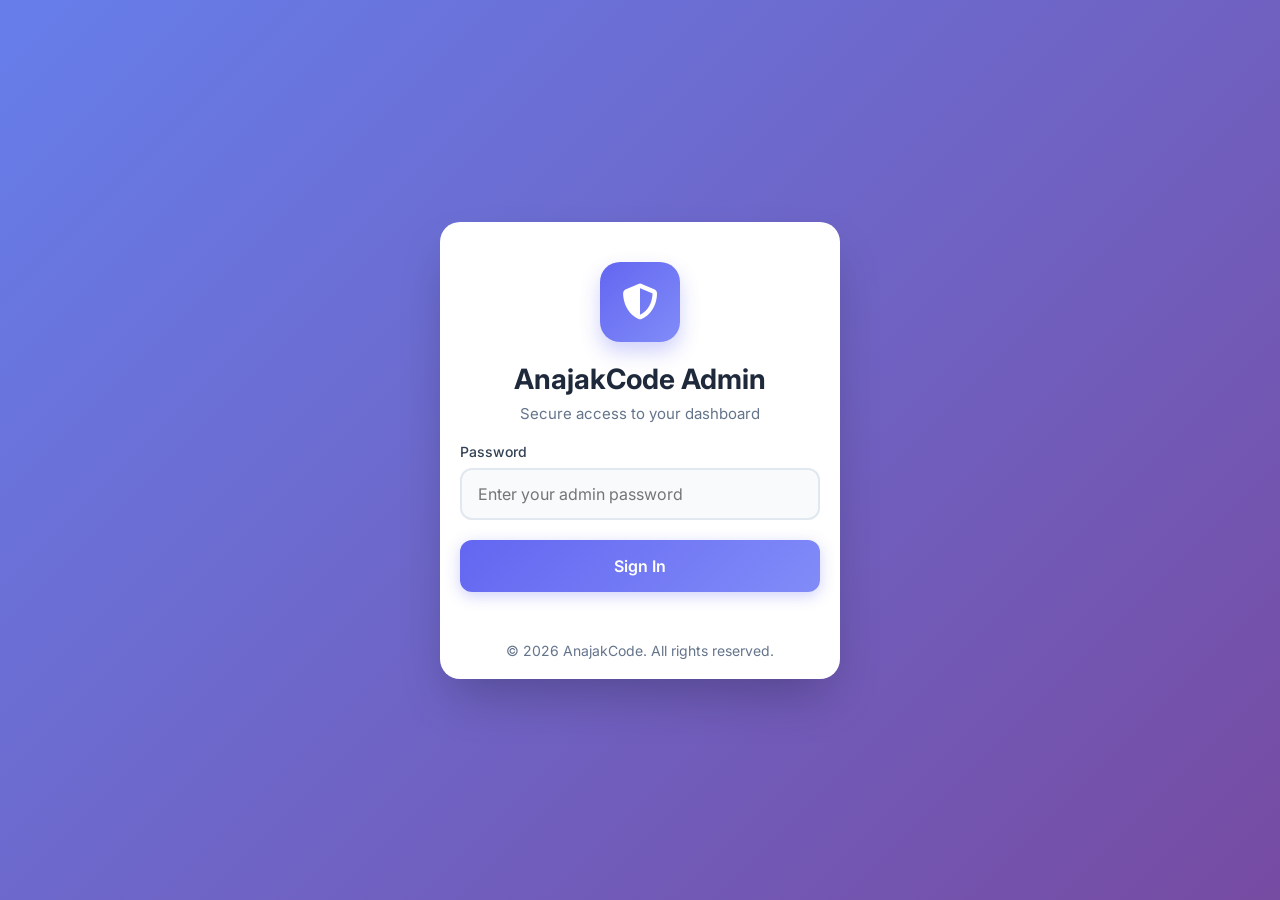
<file: admin$login/index.html>
<!DOCTYPE html>
<html lang="km">
<head>
    <meta charset="UTF-8">
    <meta name="viewport" content="width=device-width, initial-scale=1.0">
    <title>Admin Login | AnajakCode</title>
    <link href="https://fonts.googleapis.com/css2?family=Inter:wght@400;500;600;700&display=swap" rel="stylesheet">
    <link rel="stylesheet" href="https://cdnjs.cloudflare.com/ajax/libs/font-awesome/6.5.1/css/all.min.css">
    <style>
        * { margin: 0; padding: 0; box-sizing: border-box; font-family: 'Inter', sans-serif; }
        
        body {
            background: linear-gradient(135deg, #667eea 0%, #764ba2 100%);
            min-height: 100vh;
            display: flex;
            align-items: center;
            justify-content: center;
            padding: 20px;
        }

        .login-container {
            background: white;
            border-radius: 20px;
            box-shadow: 0 25px 50px -12px rgba(0, 0, 0, 0.25);
            width: 100%;
            max-width: 400px;
            overflow: hidden;
        }

        .login-header { text-align: center; padding: 40px 20px 20px; }
        .logo {
            width: 80px; height: 80px; background: linear-gradient(135deg, #6366f1, #818cf8);
            border-radius: 20px; display: flex; align-items: center; justify-content: center;
            margin: 0 auto 20px; font-size: 36px; color: white;
            box-shadow: 0 10px 20px rgba(99, 102, 241, 0.3);
        }
        h1 { font-size: 28px; font-weight: 700; color: #1e293b; margin-bottom: 8px; }
        .subtitle { color: #64748b; font-size: 15px; }

        .login-form { padding: 0 20px 30px; }
        .form-group { margin-bottom: 20px; }
        label { display: block; margin-bottom: 8px; font-weight: 500; color: #334155; font-size: 14px; }
        input {
            width: 100%; padding: 14px 16px; border: 2px solid #e2e8f0; border-radius: 12px;
            font-size: 16px; transition: all 0.3s ease; background: #f8fafc; color: #1e293b;
        }
        input:focus { outline: none; border-color: #6366f1; box-shadow: 0 0 0 3px rgba(99, 102, 241, 0.2); }
        
        button {
            width: 100%; padding: 16px; background: linear-gradient(135deg, #6366f1, #818cf8);
            color: white; border: none; border-radius: 12px; font-size: 16px; font-weight: 600;
            cursor: pointer; transition: all 0.3s ease; box-shadow: 0 4px 15px rgba(99, 102, 241, 0.3);
        }
        button:hover { transform: translateY(-2px); box-shadow: 0 6px 20px rgba(99, 102, 241, 0.4); }
        button:active { transform: translateY(0); }
        button:disabled { opacity: 0.7; cursor: not-allowed; transform: none; }

        .error { color: #ef4444; font-size: 14px; margin-top: 8px; text-align: center; display: none; }
        .footer { text-align: center; padding: 20px; color: #64748b; font-size: 14px; }

        @media (max-width: 480px) {
            .login-container { border-radius: 16px; }
            .logo { width: 70px; height: 70px; font-size: 32px; }
        }
    </style>
</head>
<body>
    <div class="login-container">
        <div class="login-header">
            <!-- បានជួសជុល Logo ឱ្យត្រឡប់មកស្អាតដូចដើម -->
            <div class="logo"><i class="fas fa-shield-alt"></i></div>
            <h1>AnajakCode Admin</h1>
            <p class="subtitle">Secure access to your dashboard</p>
        </div>

        <form id="loginForm" class="login-form">
            <div class="form-group">
                <label for="password">Password</label>
                <input type="password" id="password" placeholder="Enter your admin password" required>
            </div>
            <button type="submit">Sign In</button>
            <div id="error" class="error">Invalid password. Please try again.</div>
        </form>

        <div class="footer">
            <p>© 2026 AnajakCode. All rights reserved.</p>
        </div>
    </div>

    <script>
        document.getElementById('loginForm').addEventListener('submit', async (e) => {
            e.preventDefault();
            
            const password = document.getElementById('password').value;
            const errorDiv = document.getElementById('error');
            const btn = e.target.querySelector('button');
            
            // Show loading state
            btn.textContent = 'Signing in...';
            btn.disabled = true;
            errorDiv.style.display = 'none';
            
            try {
                const res = await fetch('https://payment.forestsmp.site/api/admin/login', {
                    method: 'POST',
                    headers: { 'Content-Type': 'application/json' },
                    body: JSON.stringify({ password })
                });
                
                const data = await res.json();
                
                if (res.ok && data.success) {
                    // ✅ បានកែ: រក្សាទុក Token ហើយ Redirect ទៅ index.html
                    localStorage.setItem('admin_token', data.token);
                    window.location.href = '../'; 
                } else {
                    errorDiv.innerText = data.error || 'Invalid password';
                    errorDiv.style.display = 'block';
                    btn.textContent = 'Sign In';
                    btn.disabled = false;
                }
            } catch (err) {
                console.error('Login error:', err);
                errorDiv.innerText = 'Connection failed. Check internet.';
                errorDiv.style.display = 'block';
                btn.textContent = 'Sign In';
                btn.disabled = false;
            }
        });
    </script>
</body>
</html>
</file>
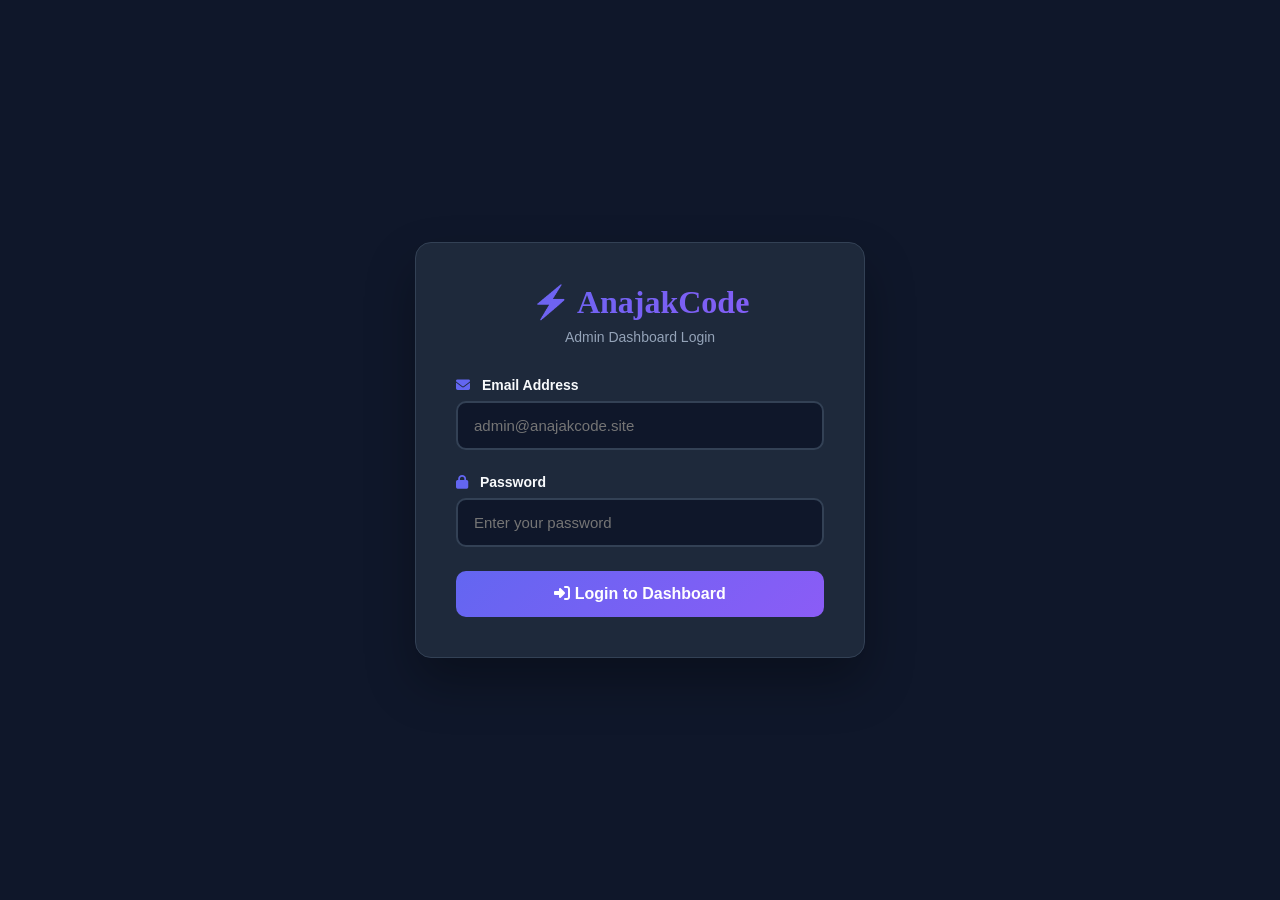
<file: admin_dashboard/login/index.html>
<!DOCTYPE html>
<html lang="en">
<head>
    <meta charset="UTF-8">
    <meta name="viewport" content="width=device-width, initial-scale=1.0">
    <title>Admin Login - AnajakCode</title>
    <link rel="stylesheet" href="https://cdnjs.cloudflare.com/ajax/libs/font-awesome/6.4.0/css/all.min.css">
    <style>
        :root { --primary: #6366f1; --bg-dark: #0f172a; --bg-card: #1e293b; --text-main: #f8fafc; --border: #334155; --danger: #ef4444; }
        * { margin: 0; padding: 0; box-sizing: border-box; }
        body { font-family: 'Inter', sans-serif; background: var(--bg-dark); color: var(--text-main); display: flex; align-items: center; justify-content: center; min-height: 100vh; padding: 20px; }
        .login-container { background: var(--bg-card); border: 1px solid var(--border); border-radius: 16px; padding: 40px; width: 100%; max-width: 450px; box-shadow: 0 25px 50px rgba(0,0,0,0.3); }
        .logo { font-family: 'Poppins'; font-size: 32px; font-weight: 800; text-align: center; margin-bottom: 8px; background: linear-gradient(135deg, var(--primary), #8b5cf6); -webkit-background-clip: text; -webkit-text-fill-color: transparent; }
        .subtitle { text-align: center; color: #94a3b8; margin-bottom: 32px; font-size: 14px; }
        .form-group { margin-bottom: 24px; }
        .form-group label { display: block; margin-bottom: 8px; font-weight: 600; font-size: 14px; }
        .form-group label i { margin-right: 8px; color: var(--primary); }
        .form-control { width: 100%; padding: 14px 16px; background: var(--bg-dark); border: 2px solid var(--border); border-radius: 10px; color: var(--text-main); font-size: 15px; transition: all 0.3s; }
        .form-control:focus { outline: none; border-color: var(--primary); box-shadow: 0 0 0 4px rgba(99, 102, 241, 0.15); }
        .btn { width: 100%; padding: 14px; background: linear-gradient(135deg, var(--primary), #8b5cf6); color: white; border: none; border-radius: 10px; font-weight: 700; font-size: 16px; cursor: pointer; transition: all 0.3s; display: flex; align-items: center; justify-content: center; gap: 10px; }
        .btn:hover:not(:disabled) { transform: translateY(-2px); box-shadow: 0 8px 25px rgba(99, 102, 241, 0.4); }
        .btn:disabled { opacity: 0.6; cursor: not-allowed; }
        .error-msg { color: var(--danger); font-size: 13px; margin-top: 16px; text-align: center; display: none; padding: 12px; background: rgba(239, 68, 68, 0.1); border-radius: 8px; border: 1px solid rgba(239, 68, 68, 0.2); }
        .error-msg.show { display: block; }
        .spinner { width: 18px; height: 18px; border: 2px solid rgba(255,255,255,0.3); border-top-color: white; border-radius: 50%; animation: spin 0.8s linear infinite; }
        @keyframes spin { to { transform: rotate(360deg); } }
    </style>
</head>
<body>
    <div class="login-container">
        <div class="logo">⚡ AnajakCode</div>
        <p class="subtitle">Admin Dashboard Login</p>
        <form id="login-form" onsubmit="handleLogin(event)">
            <div class="form-group">
                <label for="admin-email"><i class="fas fa-envelope"></i> Email Address</label>
                <input type="email" id="admin-email" class="form-control" required placeholder="admin@anajakcode.site">
            </div>
            <div class="form-group">
                <label for="admin-password"><i class="fas fa-lock"></i> Password</label>
                <input type="password" id="admin-password" class="form-control" required placeholder="Enter your password">
            </div>
            <button type="submit" class="btn" id="login-btn">
                <span class="btn-text"><i class="fas fa-sign-in-alt"></i> Login to Dashboard</span>
                <div class="spinner" style="display: none;"></div>
            </button>
            <p class="error-msg" id="error-msg"></p>
        </form>
    </div>
    
    <script src="../api.js"></script>
    <script>
        if (localStorage.getItem('admin_logged_in') === 'true') {
            window.location.href = '../index.html';
        }

        async function handleLogin(e) {
            e.preventDefault();
            const email = document.getElementById('admin-email').value;
            const password = document.getElementById('admin-password').value;
            const errorMsg = document.getElementById('error-msg');
            const loginBtn = document.getElementById('login-btn');
            const spinner = loginBtn.querySelector('.spinner');
            const btnText = loginBtn.querySelector('.btn-text');
            
            loginBtn.disabled = true;
            spinner.style.display = 'block';
            btnText.style.display = 'none';
            errorMsg.classList.remove('show');
            
            try {
                await API.adminLogin(email, password);
                localStorage.setItem('admin_logged_in', 'true');
                localStorage.setItem('admin_email', email);
                window.location.href = '../index.html';
            } catch (error) {
                console.error('Login error:', error);
                errorMsg.textContent = error.message || 'Connection failed. Check internet/backend.';
                errorMsg.classList.add('show');
                loginBtn.disabled = false;
                spinner.style.display = 'none';
                btnText.style.display = 'flex';
            }
        }
    </script>
</body>
</html>
</file>
